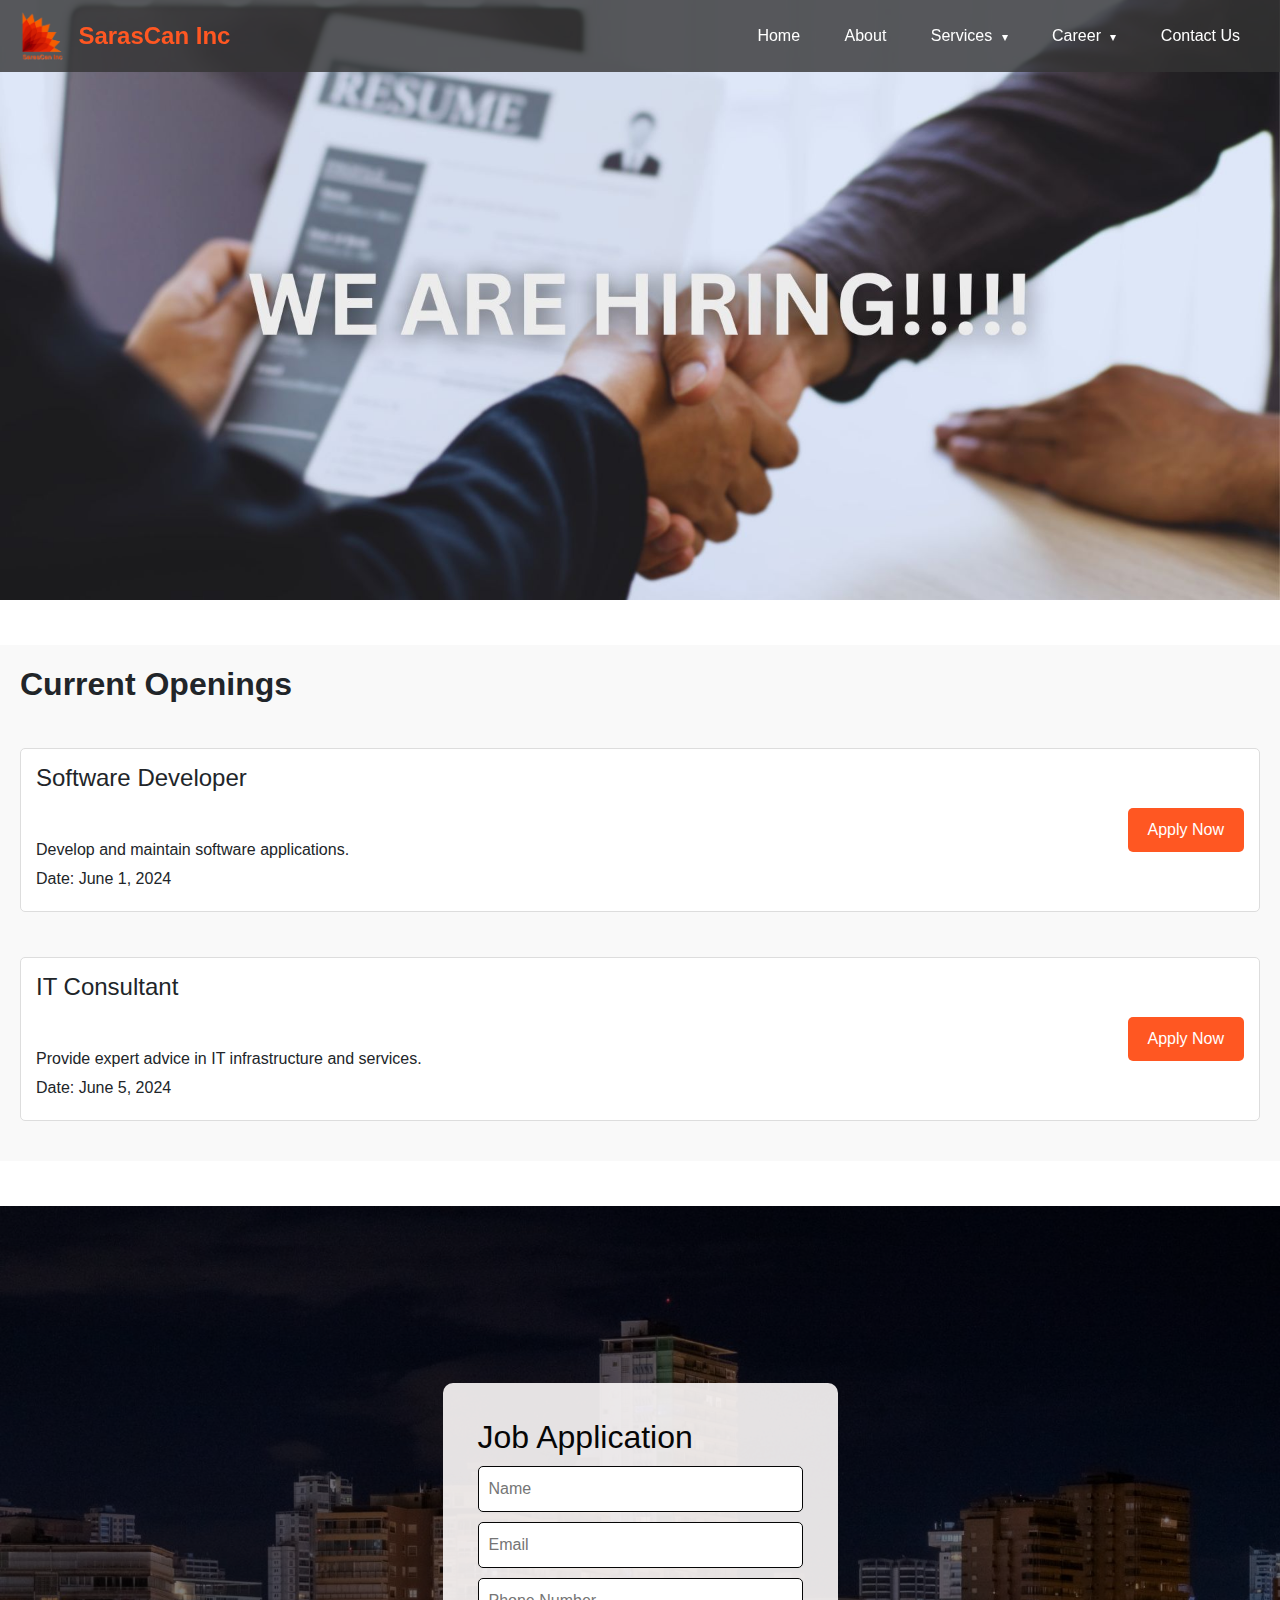
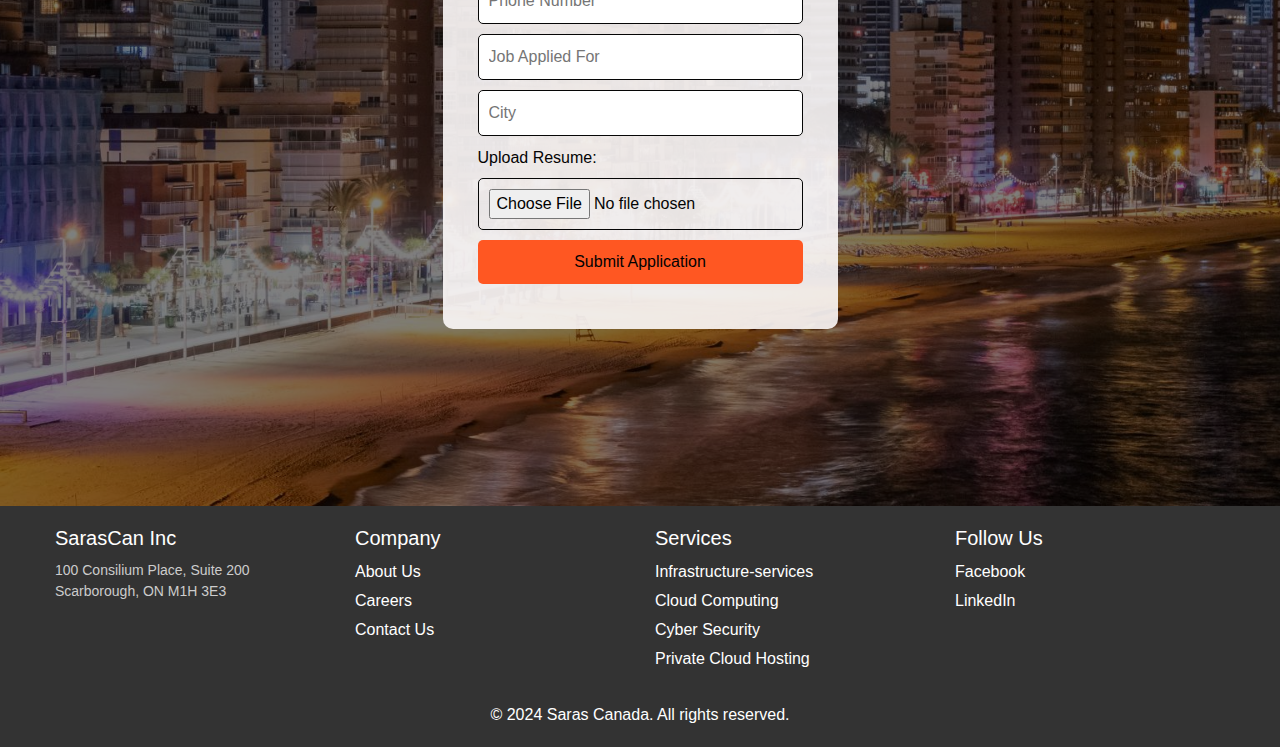
<file: Career_2.html>
<!DOCTYPE html>
<html lang="en">
<head>
    <meta charset="UTF-8">
    <meta name="viewport" content="width=device-width, initial-scale=1.0">
    <title>Saras Canada</title>
    <link href="https://maxcdn.bootstrapcdn.com/bootstrap/4.5.2/css/bootstrap.min.css" rel="stylesheet">
    <style>
            body {
            font-family: Arial, sans-serif;
            margin: 0;
            padding: 0;
            overflow-x: hidden; /* Ensure horizontal overflow is hidden for the entire body */
        }

        .navbar {
            display: flex;
            justify-content: space-between;
            align-items: center;
            background-color: rgba(51, 51, 51, 0.8); /* Semi-transparent background */
            padding: 10px 20px;
            position: fixed;
            width: 100%;
            top: 0;
            z-index: 2;
        }

        .navbar img {
            height: 50px;
        }

        .navbar a {
            color: white;
            padding: 14px 20px;
            text-decoration: none;
            text-align: center;
        }

        .navbar a:hover,
        .dropdown:hover .dropbtn {
            background-color: #575757;
        }
        .navbar .brand {
            display: flex;
            align-items: center;
        }

        .navbar .brand span {
            font-weight: bold;
            color: #ff5722; /* Deep Orange */
            margin-left: 10px;
            font-size: 24px;
        }

        .dropdown {
            position: relative;
            display: inline-block;
        }

        .dropdown .dropbtn {
            cursor: pointer;
            font-size: 16px;
            border: none;
            outline: none;
            color: white;
            padding: 14px 20px;
            background-color: inherit;
            font-family: inherit;
            margin: 0;
        }

        .dropdown .dropbtn .caret {
            margin-left: 5px;
            font-size: 12px;
        }

        .dropdown-content {
            display: none;
            position: absolute;
            background-color: #f9f9f9;
            min-width: 200px;
            box-shadow: 0px 8px 16px 0px rgba(0, 0, 0, 0.2);
            z-index: 1;
        }

        .dropdown-content a {
            float: none;
            color: black;
            padding: 12px 16px;
            text-decoration: none;
            display: block;
            text-align: left;
        }

        .dropdown-content a:hover {
            background-color: #ddd;
        }

        .dropdown:hover .dropdown-content {
            display: block;
        }

        /* Image that blends with the navigation bar */
        .blending-image {
            position: relative;
            top: 0;
            left: 0;
            width: 100%;
            height: 600px; /* Adjust the height as needed */
            object-fit: cover;
            opacity: 1; /* Adjust opacity for blending effect */
            z-index: 1;
        }

        /* Current Openings Section */
        .current-openings {
            padding: 20px;
            background-color: #f9f9f9;
            text-align: left;
            margin-top: 5vh;
            margin-bottom: 5vh;
        }

        .job-opening {
            display: flex;
            justify-content: space-between;
            align-items: center;
            border: 1px solid #ddd;
            padding: 15px;
            margin-bottom: 20px;
            border-radius: 5px;
            background-color: white;
            margin-top: 5vh;
        }

        .job-opening h2 {
            font-size: 1.5rem;
            margin: 0;
            margin-bottom: 5vh;
        }

        .job-opening p {
            margin: 5px 0;
        }

        .job-opening .apply-btn {
            background-color: #ff5722;
            border: none;
            color: white;
            padding: 10px 20px;
            text-align: center;
            text-decoration: none;
            font-size: 16px;
            cursor: pointer;
            border-radius: 5px;
            transition: background-color 0.3s ease;
        }

        .job-opening .apply-btn:hover {
            background-color: #e64a19;
        }

        /* Job Application Section */
        .job-application {
            position: relative;
            color: rgb(4, 4, 4);
            text-align: left;
            padding: 20px;
            height: 100vh; /* Ensure it's full viewport height */
            display: flex;
            align-items: center;
            background: url('jobapplication_image.jpg') no-repeat center center; /* Background image */
            background-size: cover;
        }

        .job-application .overlay {
            position: absolute;
            top: 0;
            left: 0;
            right: 0;
            bottom: 0;
            background-color: rgba(0, 0, 0, 0.5); /* Semi-transparent overlay */
        }

        .job-application .form-container {
            position: relative;
            z-index: 1;
            background-color: rgba(253, 250, 250, 0.9); /* Semi-transparent form background */
            padding: 35px;
            border-radius: 10px;
            max-width: 500px;
            margin: auto;
        }

        .job-application .form-container h2 {
            font-size: 2rem;
            color: #060606;
            margin-bottom: 10px;
        }

        .job-application .form-container form {
            display: flex;
            flex-direction: column;
        }

        .job-application .form-container form input,
        .job-application .form-container form select,
        .job-application .form-container form button {
            margin-bottom: 10px;
            padding: 10px;
            font-size: 1rem;
            border: 1px solid #060606;
            border-radius: 5px;
        }

        .job-application .form-container form button {
            background-color: #ff5722;
            color: rgb(2, 2, 2);
            border: none;
            cursor: pointer;
            transition: background-color 0.3s ease;
        }

        .job-application .form-container form button:hover {
            background-color: #e64a19;
        }
/*footer section*/
.footer {
    background-color: #333;
    color: #fff;
    padding: 20px 0;
}

.footer .container {
    max-width: 1200px;
    margin: 0 auto;
}

.footer h5 {
    margin-bottom: 10px;
}

.footer-address {
    color: #ccc;
    font-size: 14px;
    margin-top: 10px;
}

.footer ul {
    padding: 0;
    list-style: none;
}

.footer ul li {
    margin-bottom: 5px;
}

.footer ul li a {
    color: #fff;
    text-decoration: none;
}

.footer ul li a:hover {
    text-decoration: underline;
}

.text-center p {
    margin: 0;
}

.mt-3 {
    margin-top: 1rem;
}

@media (max-width: 768px) {
    .footer .row {
        flex-direction: column;
        text-align: center;
    }

    .footer .col-md-3 {
        margin-bottom: 20px;
    }
}


    </style>
</head>
<body>
<!-- Blending Image -->
<img src="WE ARE HIRING!!!!!.jpg" alt="Blending Image" class="blending-image">

<!-- Navigation Bar -->
    <div class="navbar">
        <div class="brand">
        <img src="logo.png" alt="Saras Canada Logo">
        <span>SarasCan Inc</span>
        </div>
        <div>
            <a href="index.html">Home</a>
            <a href="About_Us.html">About</a>
            <div class="dropdown">
                <button class="dropbtn">Services 
                    <span class="caret">&#9662;</span>
                </button>
                <div class="dropdown-content">
                    <a href="infrastructure.html">Infrastructure as  Service </a>
                    <a href="cloud.html">Cloud Computing</a>
                    <a href="cyber.html">Cyber Security</a>
                    <a href="Private_hosting.html">Private Cloud Hosting Services</a>
                    
                </div>
            </div> 
            <div class="dropdown">
                <button class="dropbtn">Career 
                    <span class="caret">&#9662;</span>
                </button>
                <div class="dropdown-content">
                    <a href="#ceipal">Ceipal</a>
                    <a href="Career_2.html">Career</a>
                    <a href="#full-time-positions">Full Time Positions</a>
                    <a href="#referral-program">Referral Program</a>
                </div>
            </div> 
            <a href="Contact_Us.html">Contact Us</a>
        </div>
    </div>

<!-- Current Openings Section -->
<div class="current-openings">
    <h2><b>Current Openings</b></h2>
    <div class="job-opening">
        <div>
            <h2>Software Developer</h2>
            <p>Develop and maintain software applications.</p>
            <p>Date: June 1, 2024</p>
        </div>
        <button class="apply-btn">Apply Now</button>
    </div>
    <div class="job-opening">
        <div>
            <h2>IT Consultant</h2>
            <p>Provide expert advice in IT infrastructure and services.</p>
            <p>Date: June 5, 2024</p>
        </div>
        <button class="apply-btn">Apply Now</button>
    </div>
</div>

<!-- Job Application Section -->
<div class="job-application">
    <div class="overlay"></div>
    <div class="form-container">
        <h2>Job Application</h2>
        <form action="#" method="post">
            <input type="text" name="name" placeholder="Name" required>
            <input type="email" name="email" placeholder="Email" required>
            <input type="tel" name="phone" placeholder="Phone Number" required>
            <input type="text" name="job" placeholder="Job Applied For" required>
            <input type="text" name="city" placeholder="City" required>
            <label for="resume">Upload Resume:</label>
            <input type="file" id="resume" name="resume" required>
            <button type="submit">Submit Application</button>
        </form>
    </div>
</div>

<!-- Footer -->
<footer class="footer">
    <div class="container">
        <div class="row">
            <!-- Company Name and Address -->
            <div class="col-md-3">
                <h5>SarasCan Inc</h5>
                <p class="footer-address">100 Consilium Place, Suite 200
                    Scarborough, ON  M1H 3E3</p>
            </div>
            <!-- Company Links -->
            <div class="col-md-3">
                <h5>Company</h5>
                <ul class="list-unstyled">
                    <li><a href="About_Us.html">About Us</a></li>
                    <li><a href="Career_2.html">Careers</a></li>
                    <li><a href="Contact_Us.html">Contact Us</a></li>
                </ul>
            </div>
            <!-- Services Links -->
            <div class="col-md-3">
                <h5>Services</h5>
                <ul class="list-unstyled">
                    <li><a href="infrastructure.html">Infrastructure-services</a></li>
                    <li><a href="cloud.html">Cloud Computing</a></li>
                    <li><a href="cyber.html">Cyber Security</a></li>
                    <li><a href="Private_hosting.html">Private Cloud Hosting</a></li>
                    
                </ul>
            </div>
            <!-- Follow Us Links -->
            <div class="col-md-3">
                <h5>Follow Us</h5>
                <ul class="list-unstyled">
                    <li><a href="#">Facebook</a></li>
                    <li><a href="#">LinkedIn</a></li>
                </ul>
            </div>
        </div>
        <div class="row mt-3">
            <div class="col text-center">
                <p>&copy; 2024 Saras Canada. All rights reserved.</p>
            </div>
        </div>
    </div>
</footer>

<script src="https://maxcdn.bootstrapcdn.com/bootstrap/4.5.2/js/bootstrap.min.js"></script>
</body>
</html>
</file>
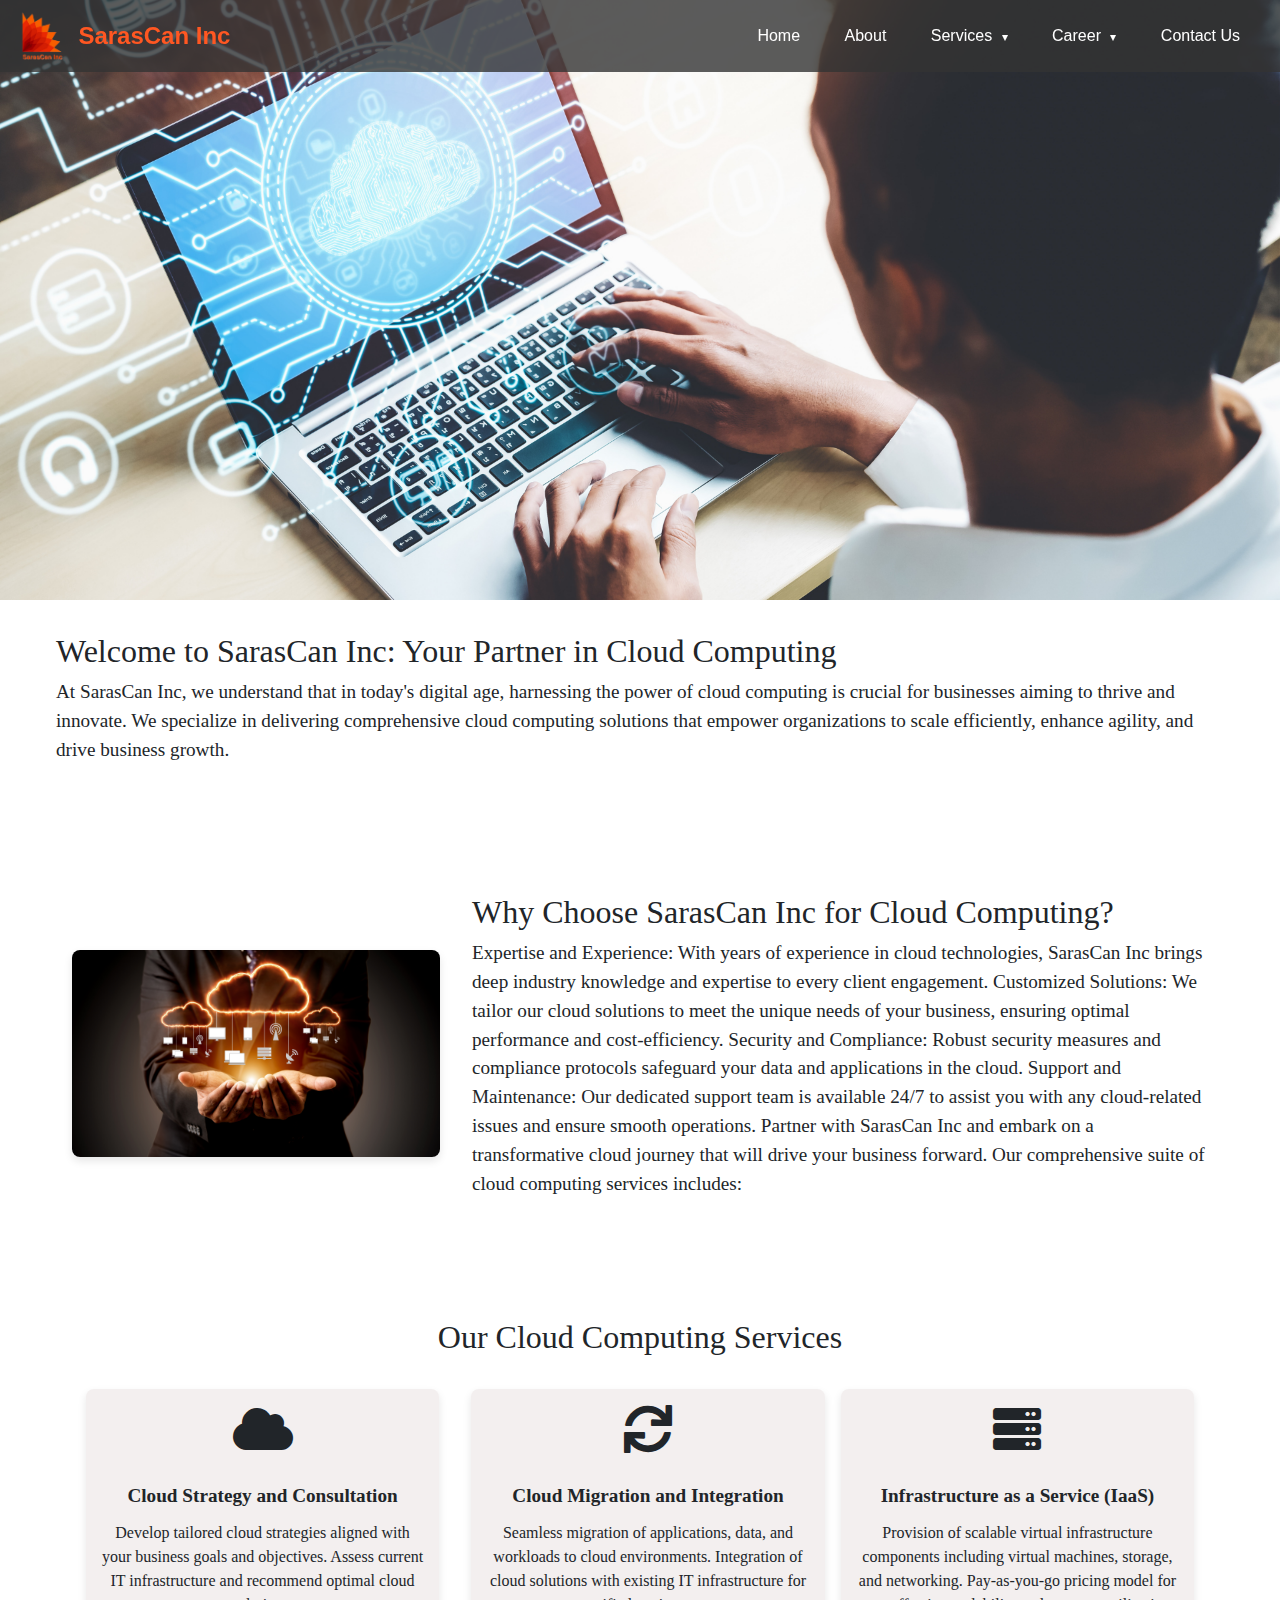
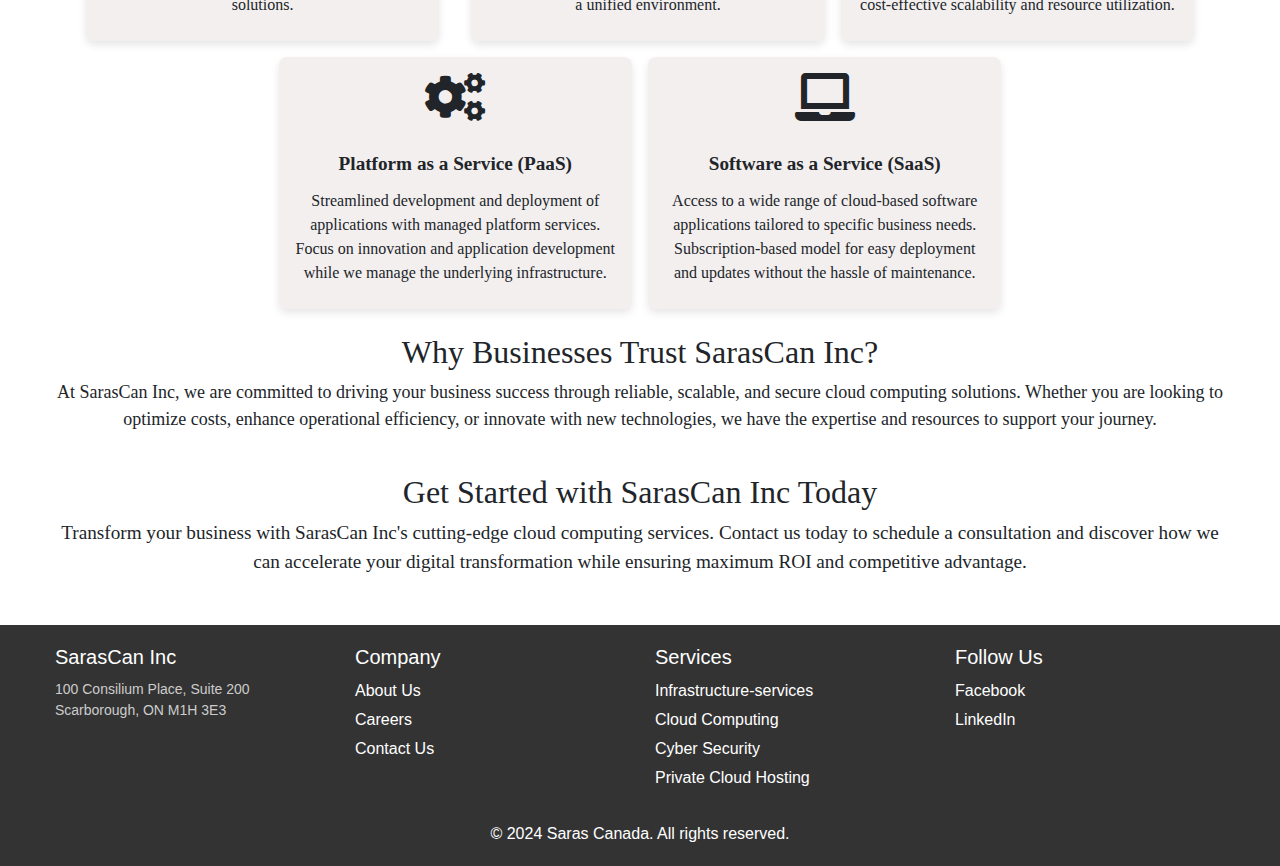
<file: cloud.html>
<!DOCTYPE html>
<html lang="en">
<head>
    <meta charset="UTF-8">
    <meta name="viewport" content="width=device-width, initial-scale=1.0">
    <title>Saras Canada</title>
    <link href="https://maxcdn.bootstrapcdn.com/bootstrap/4.5.2/css/bootstrap.min.css" rel="stylesheet">
    <link rel="stylesheet" href="https://cdnjs.cloudflare.com/ajax/libs/font-awesome/5.15.3/css/all.min.css">
    <style>
        body {
            font-family: Arial, sans-serif;
            margin: 0;
            padding: 0;
            overflow-x: hidden; /* Ensure horizontal overflow is hidden for the entire body */
        }

        .navbar {
            display: flex;
            justify-content: space-between;
            align-items: center;
            background-color: rgba(51, 51, 51, 0.8); /* Semi-transparent background */
            padding: 10px 20px;
            position: fixed;
            width: 100%;
            top: 0;
            z-index: 2;
        }

        .navbar img {
            height: 50px;
        }

        .navbar a {
            color: white;
            padding: 14px 20px;
            text-decoration: none;
            text-align: center;
        }

        .navbar a:hover,
        .dropdown:hover .dropbtn {
            background-color: #575757;
        }
        .navbar .brand {
            display: flex;
            align-items: center;
        }

        .navbar .brand span {
            font-weight: bold;
            color: #ff5722; /* Deep Orange */
            margin-left: 10px;
            font-size: 24px;
        }

        .dropdown {
            position: relative;
            display: inline-block;
        }

        .dropdown .dropbtn {
            cursor: pointer;
            font-size: 16px;
            border: none;
            outline: none;
            color: white;
            padding: 14px 20px;
            background-color: inherit;
            font-family: inherit;
            margin: 0;
        }

        .dropdown .dropbtn .caret {
            margin-left: 5px;
            font-size: 12px;
        }

        .dropdown-content {
            display: none;
            position: absolute;
            background-color: #f9f9f9;
            min-width: 200px;
            box-shadow: 0px 8px 16px 0px rgba(0, 0, 0, 0.2);
            z-index: 1;
        }

        .dropdown-content a {
            float: none;
            color: black;
            padding: 12px 16px;
            text-decoration: none;
            display: block;
            text-align: left;
        }

        .dropdown-content a:hover {
            background-color: #ddd;
        }

        .dropdown:hover .dropdown-content {
            display: block;
        }

        /* Image that blends with the navigation bar */
        .blending-image {
            position: relative;
            top: 0;
            left: 0;
            width: 100%;
            height: 600px; /* Adjust the height as needed */
            object-fit: cover;
            opacity: 1; /* Adjust opacity for blending effect */
            z-index: 1;
        }

        section {
            padding: 2em 1em;
            max-width: 1200px;
            margin: 0 auto;
        }

        .photo-info-section {
            display: flex;
            align-items: center;
            margin-top: 2em;
        }

        .photo-info-section .photo {
            flex: 1;
            padding: 1em;
        }

        .photo-info-section .info {
            flex: 2;
            padding: 1em;
            font-family: 'Times New Roman', Times, serif;
        }

        .photo-info-section img {
            max-width: 100%;
            border-radius: 8px;
            box-shadow: 0 4px 8px rgba(0, 0, 0, 0.1);
        }

        .container-section {
            text-align: center;
            font-family: 'Times New Roman', Times, serif;
        }

        .container-container {
            display: flex;
            flex-wrap: wrap;
            gap: 1em;
            justify-content: center;
        }

        .container-item {
            display: flex;
            flex-direction: column; /* Ensure items are stacked vertically */
            align-items: center;
            padding: 1em;
            background: #f3efef;
            border-radius: 8px;
            box-shadow: 0 4px 8px rgba(0, 0, 0, 0.1);
            transition: transform 0.3s;
            flex-basis: calc(33% - 2em); /* Adjust width for 3 items per row */
            max-width: calc(33% - 2em);
            text-align: center; /* Center align text */
        }

        .container-item:hover {
            transform: translateY(-10px);
        }

        .container-item i {
            font-size: 3em;
            margin-bottom: 20px; /* Space between icon and text */
        }

        .container-item p {
            margin: 0.5em 0;
        }

        .container-item p.bold {
            font-weight: bold;
            font-size: 1.2em;
            font-family: 'Times New Roman', Times, serif;
        }
        footer {
    background-color: #333;
    color: #fff;
    padding: 20px 0;
}

.footer .container {
    max-width: 1200px;
    margin: 0 auto;
}

.footer h5 {
    margin-bottom: 10px;
}

.footer-address {
    color: #ccc;
    font-size: 14px;
    margin-top: 10px;
}

.footer ul {
    padding: 0;
    list-style: none;
}

.footer ul li {
    margin-bottom: 5px;
}

.footer ul li a {
    color: #fff;
    text-decoration: none;
}

.footer ul li a:hover {
    text-decoration: underline;
}

.text-center p {
    margin: 0;
}

.mt-3 {
    margin-top: 1rem;
}

@media (max-width: 768px) {
    .footer .row {
        flex-direction: column;
        text-align: center;
    }

    .footer .col-md-3 {
        margin-bottom: 20px;
    }
}


    </style>
</head>
<body>
<!-- Blending Image -->
<img src="cloudbg.png" alt="Blending Image" class="blending-image">

<!-- Navigation Bar -->
<div class="navbar">
    <div class="brand">
        <img src="logo.png" alt="Saras Canada Logo">
        <span>SarasCan Inc</span>
    </div>
    <div>
        <a href="index.html">Home</a>
        <a href="About_us.html">About</a>
        <div class="dropdown">
            <button class="dropbtn">Services 
                <span class="caret">&#9662;</span>
            </button>
            <div class="dropdown-content">
                <a href="infrastructure.html">Infrastructure as Service</a>
                <a href="cloud.html">Cloud Computing</a>
                <a href="cyber.html">Cyber Security</a>
                <a href="Private_hosting.html">Private Cloud Hosting Services</a>
        
            </div>
        </div> 
        <div class="dropdown">
            <button class="dropbtn">Career 
                <span class="caret">&#9662;</span>
            </button>
            <div class="dropdown-content">
                <a href="#ceipal">Ceipal</a>
                <a href="Career_2.html">Career</a>
                <a href="#full-time-positions">Full Time Positions</a>
                <a href="#referral-program">Referral Program</a>
            </div>
        </div> 
        <a href="Contact_Us.html">Contact Us</a>
    </div>
</div>

<main>
    <section class="hero">
        <h2 style="font-size: xx-large;font-family: 'Times New Roman', Times, serif;">Welcome to SarasCan Inc: Your Partner in Cloud Computing</h2>
        <p style="font-size: larger;font-family: 'Times New Roman', Times, serif;">
            At SarasCan Inc, we understand that in today's digital age, harnessing the power of cloud computing is crucial for businesses aiming to thrive and innovate. We specialize in delivering comprehensive cloud computing solutions that empower organizations to scale efficiently, enhance agility, and drive business growth.
        </p>
    </section>

    <section class="photo-info-section">
        <div class="photo">
            <img src="cloud.png" alt="Descriptive Alt Text">
        </div>
        <div class="info">
            <h3 style="font-size: xx-large;">Why Choose SarasCan Inc for Cloud Computing?</h3>
            <p style="font-size: larger;font-family: 'Times New Roman', Times, serif;">
                Expertise and Experience: With years of experience in cloud technologies, SarasCan Inc brings deep industry knowledge and expertise to every client engagement.
Customized Solutions: We tailor our cloud solutions to meet the unique needs of your business, ensuring optimal performance and cost-efficiency.
Security and Compliance: Robust security measures and compliance protocols safeguard your data and applications in the cloud.
Support and Maintenance: Our dedicated support team is available 24/7 to assist you with any cloud-related issues and ensure smooth operations.
                Partner with SarasCan Inc and embark on a transformative cloud journey that will drive your business forward. Our comprehensive suite of cloud computing services includes:
            </p>
        </div>
    </section>
<br>
    <section class="container-section">
        <h2 style="font-size: xx-large;font-family: 'Times New Roman', Times, serif;">Our Cloud Computing Services</h2>
       <br>
        <div class="container-container">
            
            <div class="container-item">
                <i class="fas fa-cloud"></i>
                <div>
                    <p class="bold">Cloud Strategy and Consultation</p>
                    <p>Develop tailored cloud strategies aligned with your business goals and objectives. Assess current IT infrastructure and recommend optimal cloud solutions.</p>
                </div>
            </div>
            <br>
            <div class="container-item">
                <i class="fas fa-sync"></i>
                <div>
                    <p class="bold">Cloud Migration and Integration</p>
                    <p>Seamless migration of applications, data, and workloads to cloud environments. Integration of cloud solutions with existing IT infrastructure for a unified environment.</p>
                </div>
            </div>
            <div class="container-item">
                <i class="fas fa-server"></i>
                <div>
                    <p class="bold">Infrastructure as a Service (IaaS)</p>
                    <p>Provision of scalable virtual infrastructure components including virtual machines, storage, and networking. Pay-as-you-go pricing model for cost-effective scalability and resource utilization.</p>
                </div>
            </div>
            <div class="container-item">
                <i class="fas fa-cogs"></i>
                <div>
                    <p class="bold">Platform as a Service (PaaS)</p>
                    <p>Streamlined development and deployment of applications with managed platform services. Focus on innovation and application development while we manage the underlying infrastructure.</p>
                </div>
            </div>
            <div class="container-item">
                <i class="fas fa-laptop"></i>
                <div>
                    <p class="bold">Software as a Service (SaaS)</p>
                    <p>Access to a wide range of cloud-based software applications tailored to specific business needs. Subscription-based model for easy deployment and updates without the hassle of maintenance.</p>
                </div>
            </div>
        </div>
        <br>
        <div class="hero">
            <h2 style="font-size: xx-large;font-family: 'Times New Roman', Times, serif;">Why Businesses Trust SarasCan Inc?</h2>
            <p style="font-size: large;font-family: 'Times New Roman', Times, serif;">At SarasCan Inc, we are committed to driving your business success through reliable, scalable, and secure cloud computing solutions. Whether you are looking to optimize costs, enhance operational efficiency, or innovate with new technologies, we have the expertise and resources to support your journey.
            </p>
        </div>
        <br>
        <div class="hero">
            <h2 style="font-size: xx-large;font-family: 'Times New Roman', Times, serif;">Get Started with SarasCan Inc Today</h2>
            <p style="font-size:larger ;font-family: 'Times New Roman', Times, serif;">Transform your business with SarasCan Inc's cutting-edge cloud computing services. Contact us today to schedule a consultation and discover how we can accelerate your digital transformation while ensuring maximum ROI and competitive advantage.</p>
        </div>
        
    </section>
</main>

<!-- Footer -->
<footer class="footer">
    <div class="container">
        <div class="row">
            <!-- Company Name and Address -->
            <div class="col-md-3">
                <h5>SarasCan Inc</h5>
                <p class="footer-address">100 Consilium Place, Suite 200
                    Scarborough, ON  M1H 3E3</p>
            </div>
            <!-- Company Links -->
            <div class="col-md-3">
                <h5>Company</h5>
                <ul class="list-unstyled">
                    <li><a href="About_Us.html">About Us</a></li>
                    <li><a href="Career_2.html">Careers</a></li>
                    <li><a href="Contact_Us.html">Contact Us</a></li>
                </ul>
            </div>
            <!-- Services Links -->
            <div class="col-md-3">
                <h5>Services</h5>
                <ul class="list-unstyled">
                    <li><a href="infrastructure.html">Infrastructure-services</a></li>
                    <li><a href="cloud.html">Cloud Computing</a></li>
                    <li><a href="cyber.html">Cyber Security</a></li>
                    <li><a href="Private_hosting.html">Private Cloud Hosting</a></li>
                    
                </ul>
            </div>
            <!-- Follow Us Links -->
            <div class="col-md-3">
                <h5>Follow Us</h5>
                <ul class="list-unstyled">
                    <li><a href="#">Facebook</a></li>
                    <li><a href="#">LinkedIn</a></li>
                </ul>
            </div>
        </div>
        <div class="row mt-3">
            <div class="col text-center">
                <p>&copy; 2024 Saras Canada. All rights reserved.</p>
            </div>
        </div>
    </div>
</footer>

<script src="https://maxcdn.bootstrapcdn.com/bootstrap/4.5.2/js/bootstrap.min.js"></script>
</body>
</html>
</file>
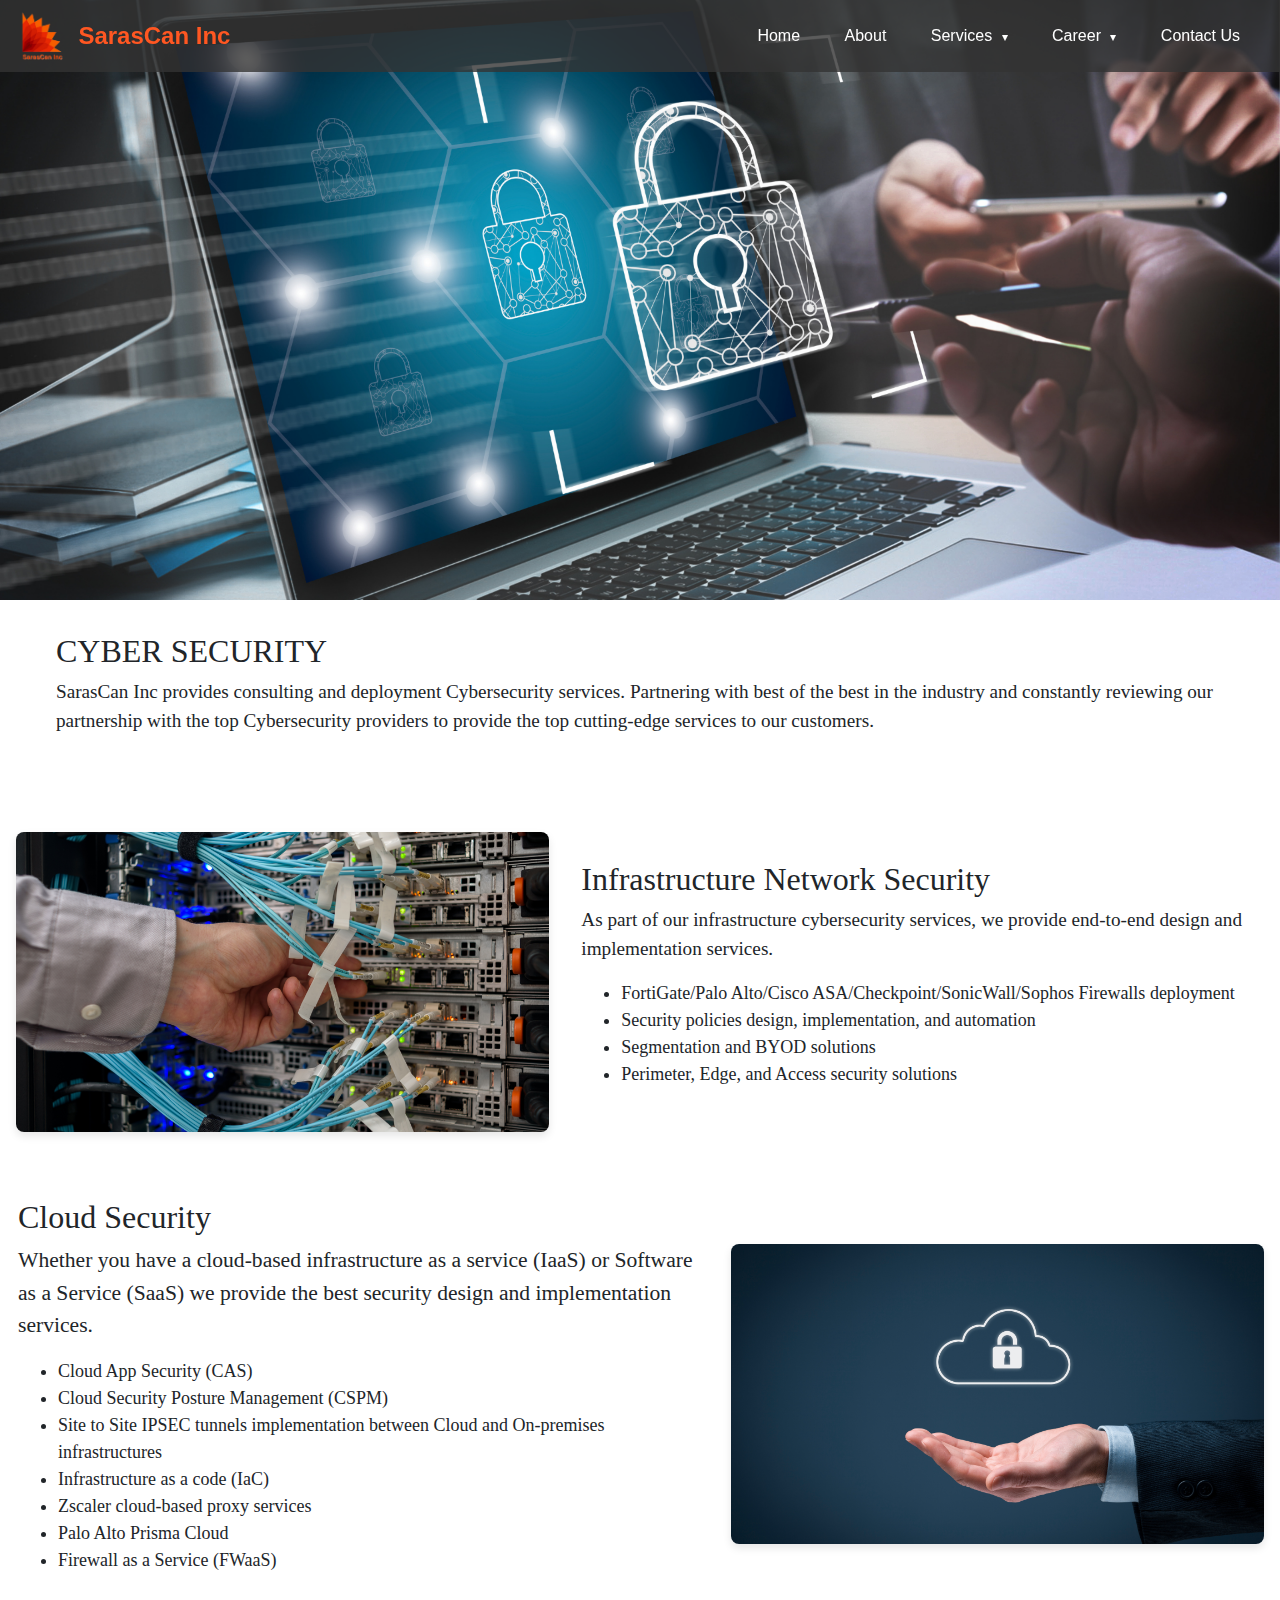
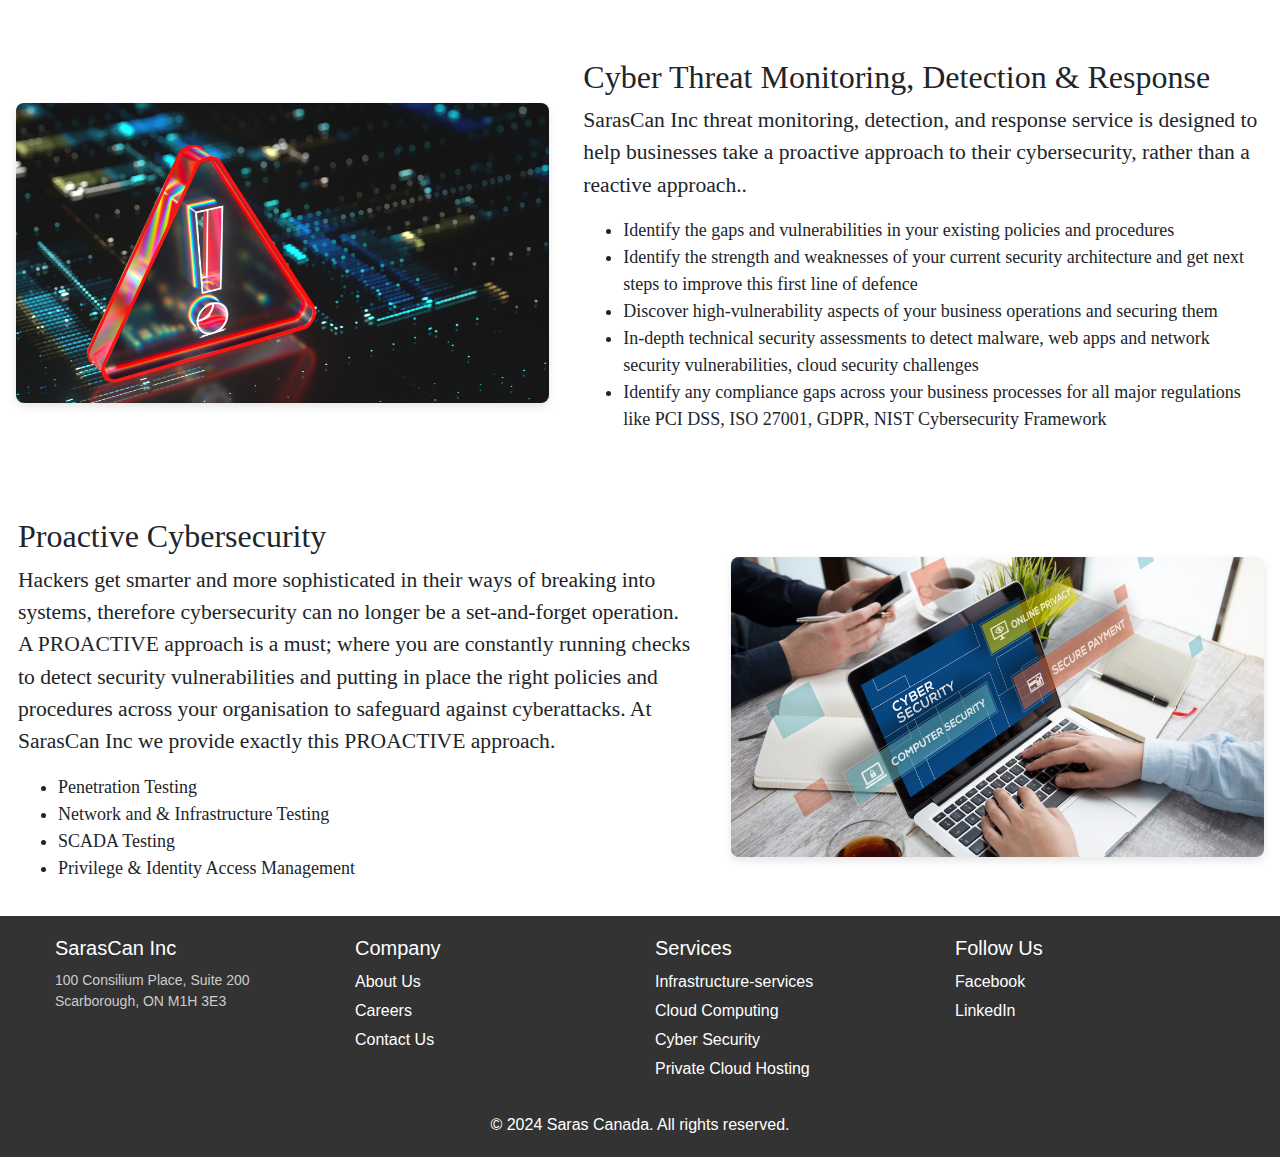
<file: cyber.html>
<!DOCTYPE html>
<html lang="en">
<head>
    <meta charset="UTF-8">
    <meta name="viewport" content="width=device-width, initial-scale=1.0">
    <title>Saras Canada</title>
    <link href="https://maxcdn.bootstrapcdn.com/bootstrap/4.5.2/css/bootstrap.min.css" rel="stylesheet">
    <style>
        body {
            font-family: Arial, sans-serif;
            margin: 0;
            padding: 0;
            overflow-x: hidden; /* Ensure horizontal overflow is hidden for the entire body */
        }

        .navbar {
            display: flex;
            justify-content: space-between;
            align-items: center;
            background-color: rgba(51, 51, 51, 0.8); /* Semi-transparent background */
            padding: 10px 20px;
            position: fixed;
            width: 100%;
            top: 0;
            z-index: 2;
        }

        .navbar img {
            height: 50px;
        }

        .navbar a {
            color: white;
            padding: 14px 20px;
            text-decoration: none;
            text-align: center;
        }

        .navbar a:hover,
        .dropdown:hover .dropbtn {
            background-color: #575757;
        }
        .navbar .brand {
            display: flex;
            align-items: center;
        }

        .navbar .brand span {
            font-weight: bold;
            color: #ff5722; /* Deep Orange */
            margin-left: 10px;
            font-size: 24px;
        }

        .dropdown {
            position: relative;
            display: inline-block;
        }

        .dropdown .dropbtn {
            cursor: pointer;
            font-size: 16px;
            border: none;
            outline: none;
            color: white;
            padding: 14px 20px;
            background-color: inherit;
            font-family: inherit;
            margin: 0;
        }

        .dropdown .dropbtn .caret {
            margin-left: 5px;
            font-size: 12px;
        }

        .dropdown-content {
            display: none;
            position: absolute;
            background-color: #f9f9f9;
            min-width: 200px;
            box-shadow: 0px 8px 16px 0px rgba(0, 0, 0, 0.2);
            z-index: 1;
        }

        .dropdown-content a {
            float: none;
            color: black;
            padding: 12px 16px;
            text-decoration: none;
            display: block;
            text-align: left;
        }

        .dropdown-content a:hover {
            background-color: #ddd;
        }

        .dropdown:hover .dropdown-content {
            display: block;
        }

        /* Image that blends with the navigation bar */
        .blending-image {
            position: relative;
            top: 0;
            left: 0;
            width: 100%;
            height: 600px; /* Adjust the height as needed */
            object-fit: cover;
            opacity: 1; /* Adjust opacity for blending effect */
            z-index: 1;
        }

        section {
            padding: 2em 1em;
            max-width: 1200px;
            margin: 0 auto;
        }

        .photo-info-section {
            display: flex;
            align-items: center;
            margin-top: 2em;
        }

        .photo-info-section.left {
            flex-direction: row;
        }

        .photo-info-section.right {
            flex-direction: row-reverse;
        }

        .photo-info-section .img {
            flex: 1;
            padding: 1em;
            text-align: center; /* Center align the images */
        }

        .photo-info-section .info {
            flex: 2;
            padding: 1em;
            font-family: 'Times New Roman', Times, serif;
        }

        .photo-info-section img {
            width: 350pxx; /* Set fixed width */
            height: 300px; /* Maintain aspect ratio */
            border-radius: 8px;
            box-shadow: 0 4px 8px rgba(0, 0, 0, 0.1);
        }

        .container-section {
            text-align: center;
            font-family: 'Times New Roman', Times, serif;
        }

        .container-container {
            display: flex;
            flex-direction: column;
            gap: 1em;
        }

        .container-item {
            display: flex;
            align-items: center;
            padding: 1em;
            background: #f3efef;
            border-radius: 8px;
            box-shadow: 0 4px 8px rgba(0, 0, 0, 0.1);
            transition: transform 0.3s;
        }

        .container-item:hover {
            transform: translateY(-10px);
        }

        .container-item img {
            height: 50px;
            margin-right: 20px;
        }

        .container-item p {
            margin: 0.5em 0;
        }

        .container-item p.bold {
            font-weight: bold;
            font-size: 1.2em;
            font-family: 'Times New Roman', Times, serif;
        }
        
        footer {
    background-color: #333;
    color: #fff;
    padding: 20px 0;
}

.footer .container {
    max-width: 1200px;
    margin: 0 auto;
}

.footer h5 {
    margin-bottom: 10px;
}

.footer-address {
    color: #ccc;
    font-size: 14px;
    margin-top: 10px;
}

.footer ul {
    padding: 0;
    list-style: none;
}

.footer ul li {
    margin-bottom: 5px;
}

.footer ul li a {
    color: #fff;
    text-decoration: none;
}

.footer ul li a:hover {
    text-decoration: underline;
}

.text-center p {
    margin: 0;
}

.mt-3 {
    margin-top: 1rem;
}

@media (max-width: 768px) {
    .footer .row {
        flex-direction: column;
        text-align: center;
    }

    .footer .col-md-3 {
        margin-bottom: 20px;
    }
}


    </style>
</head>
<body>
<!-- Blending Image -->
<img src="cybersecurity_bk.png" alt="Blending Image" class="blending-image">

<!-- Navigation Bar -->
<div class="navbar">
    <div class="brand">
        <img src="logo.png" alt="Saras Canada Logo">
        <span>SarasCan Inc</span>
    </div>
    <div>
        <a href="index.html">Home</a>
        <a href="About_us.html">About</a>
        <div class="dropdown">
            <button class="dropbtn">Services 
                <span class="caret">&#9662;</span>
            </button>
            <div class="dropdown-content">
                <a href="infrastructure.html">Infrastructure as Service</a>
                <a href="cloud.html">Cloud Computing</a>
                <a href="cyber.html">Cyber Security</a>
                <a href="Private_hosting.html">Private Cloud Hosting Services</a>
               
            </div>
        </div> 
        <div class="dropdown">
            <button class="dropbtn">Career 
                <span class="caret">&#9662;</span>
            </button>
            <div class="dropdown-content">
                <a href="#ceipal">Ceipal</a>
                <a href="Career_2.html">Career</a>
                <a href="#full-time-positions">Full Time Positions</a>
                <a href="#referral-program">Referral Program</a>
            </div>
        </div> 
        <a href="Contact_Us.html">Contact Us</a>
    </div>
</div>

<main>
    <section class="hero">
        <h2 style="font-size: xx-large;font-family: 'Times New Roman', Times, serif;">CYBER SECURITY</h2>
        <p style="font-size: larger;font-family: 'Times New Roman', Times, serif;">
            SarasCan Inc provides consulting and deployment Cybersecurity services. Partnering with best of the best in the industry and constantly reviewing our partnership with the top Cybersecurity providers to provide the top cutting-edge services to our customers.</p>
    </section>

    <!-- Photo and Info Sections -->
    <div class="photo-info-section left">
        <div class="img">
            <img src="network.png" alt="Infrastructure Network Security">
        </div>
        <div class="info">
            <h3 style="font-size: xx-large;font-family: 'Times New Roman', Times, serif;">Infrastructure Network Security</h3>
            <p style="font-size: larger;font-family: 'Times New Roman', Times, serif;">As part of our infrastructure cybersecurity services, we provide end-to-end design and implementation services.</p>
            <ul>
                <li style="font-size: large;font-family: 'Times New Roman', Times, serif;">FortiGate/Palo Alto/Cisco ASA/Checkpoint/SonicWall/Sophos Firewalls deployment</li>
                <li style="font-size: large;font-family: 'Times New Roman', Times, serif;">Security policies design, implementation, and automation</li>
                <li style="font-size: large;font-family: 'Times New Roman', Times, serif;">Segmentation and BYOD solutions</li>
                <li style="font-size: large;font-family: 'Times New Roman', Times, serif;">Perimeter, Edge, and Access security solutions</li>
            </ul>
        </div>
    </div>

    <div class="photo-info-section right">
        <div class="img">
            <img src="cyber.png" alt="Cloud Security">
        </div>
        <div class="info" style="font-size: large;font-family: 'Times New Roman', Times, serif;">
            <h3 style="font-size: xx-large;font-family: 'Times New Roman', Times, serif;">Cloud Security</h3>
            <p style="font-size: larger;font-family: 'Times New Roman', Times, serif;">Whether you have a cloud-based infrastructure as a service (IaaS) or Software as a Service (SaaS) we provide the best security design and implementation services.</p>
            <ul>
                <li >Cloud App Security (CAS)</li>
                <li>Cloud Security Posture Management (CSPM)</li>
                <li>Site to Site IPSEC tunnels implementation between Cloud and On-premises infrastructures</li>
                <li>Infrastructure as a code (IaC)</li>
                <li>Zscaler cloud-based proxy services</li>
                <li>Palo Alto Prisma Cloud</li>
                <li>Firewall as a Service (FWaaS)</li>
            </ul>
        </div>
    </div>

    <!-- Additional Grids -->
    <div class="photo-info-section left">
        <div class="img">
            <img src="threat.png" alt="Endpoint Security">
        </div>
        <div class="info" style="font-size: large;font-family: 'Times New Roman', Times, serif;">
            <h3 style="font-size: xx-large;font-family: 'Times New Roman', Times, serif;">Cyber Threat Monitoring, Detection & Response</h3>
            <p style="font-size: larger;font-family: 'Times New Roman', Times, serif;"> SarasCan Inc threat monitoring, detection, and response service is designed to help businesses take a proactive approach to their cybersecurity, rather than a reactive approach..</p>
            <ul>
                <li>	Identify the gaps and vulnerabilities in your existing policies and procedures</li>
                <li>Identify the strength and weaknesses of your current security architecture and get next steps to improve this first line of defence</li>
                 <li>   	Discover high-vulnerability aspects of your business operations and securing them</li>
                  <li>  	In-depth technical security assessments to detect malware, web apps and network security vulnerabilities, cloud security challenges</li>
                  <li>  	Identify any compliance gaps across your business processes for all major regulations like PCI DSS, ISO 27001, GDPR, NIST Cybersecurity Framework</li>
            </ul>
        </div>
    </div>

    <div class="photo-info-section right">
        <div class="img">
            <img src="proactive.png" alt="Identity Management">
        </div>
        <div class="info" style="font-size: large;font-family: 'Times New Roman', Times, serif;">
            <h3 style="font-size: xx-large;font-family: 'Times New Roman', Times, serif;">Proactive Cybersecurity</h3>
            <p style="font-size: larger;font-family: 'Times New Roman', Times, serif;">Hackers get smarter and more sophisticated in their ways of breaking into systems, therefore cybersecurity can no longer be a set-and-forget operation. A PROACTIVE approach is a must; where you are constantly running checks to detect security vulnerabilities and putting in place the right policies and procedures across your organisation to safeguard against cyberattacks. At SarasCan Inc we provide exactly this PROACTIVE approach.</p>
            <ul>
                <li>	Penetration Testing</li>
                <li>	Network and & Infrastructure Testing</li>
                 <li> 	SCADA Testing</li>
                  <li> 	Privilege & Identity Access Management</li>
            </ul>
        </div>
    </div>

    
<!-- Footer -->
<footer class="footer">
    <div class="container">
        <div class="row">
            <!-- Company Name and Address -->
            <div class="col-md-3">
                <h5>SarasCan Inc</h5>
                <p class="footer-address">100 Consilium Place, Suite 200
                    Scarborough, ON  M1H 3E3</p>
            </div>
            <!-- Company Links -->
            <div class="col-md-3">
                <h5>Company</h5>
                <ul class="list-unstyled">
                    <li><a href="About_Us.html">About Us</a></li>
                    <li><a href="Career_2.html">Careers</a></li>
                    <li><a href="Contact_Us.html">Contact Us</a></li>
                </ul>
            </div>
            <!-- Services Links -->
            <div class="col-md-3">
                <h5>Services</h5>
                <ul class="list-unstyled">
                    <li><a href="infrastructure.html">Infrastructure-services</a></li>
                    <li><a href="cloud.html">Cloud Computing</a></li>
                    <li><a href="cyber.html">Cyber Security</a></li>
                    <li><a href="Private_hosting.html">Private Cloud Hosting</a></li>
                    
                </ul>
            </div>
            <!-- Follow Us Links -->
            <div class="col-md-3">
                <h5>Follow Us</h5>
                <ul class="list-unstyled">
                    <li><a href="#">Facebook</a></li>
                    <li><a href="#">LinkedIn</a></li>
                </ul>
            </div>
        </div>
        <div class="row mt-3">
            <div class="col text-center">
                <p>&copy; 2024 Saras Canada. All rights reserved.</p>
            </div>
        </div>
    </div>
</footer>

<script src="https://maxcdn.bootstrapcdn.com/bootstrap/4.5.2/js/bootstrap.min.js"></script>
</body>
</html>
</file>
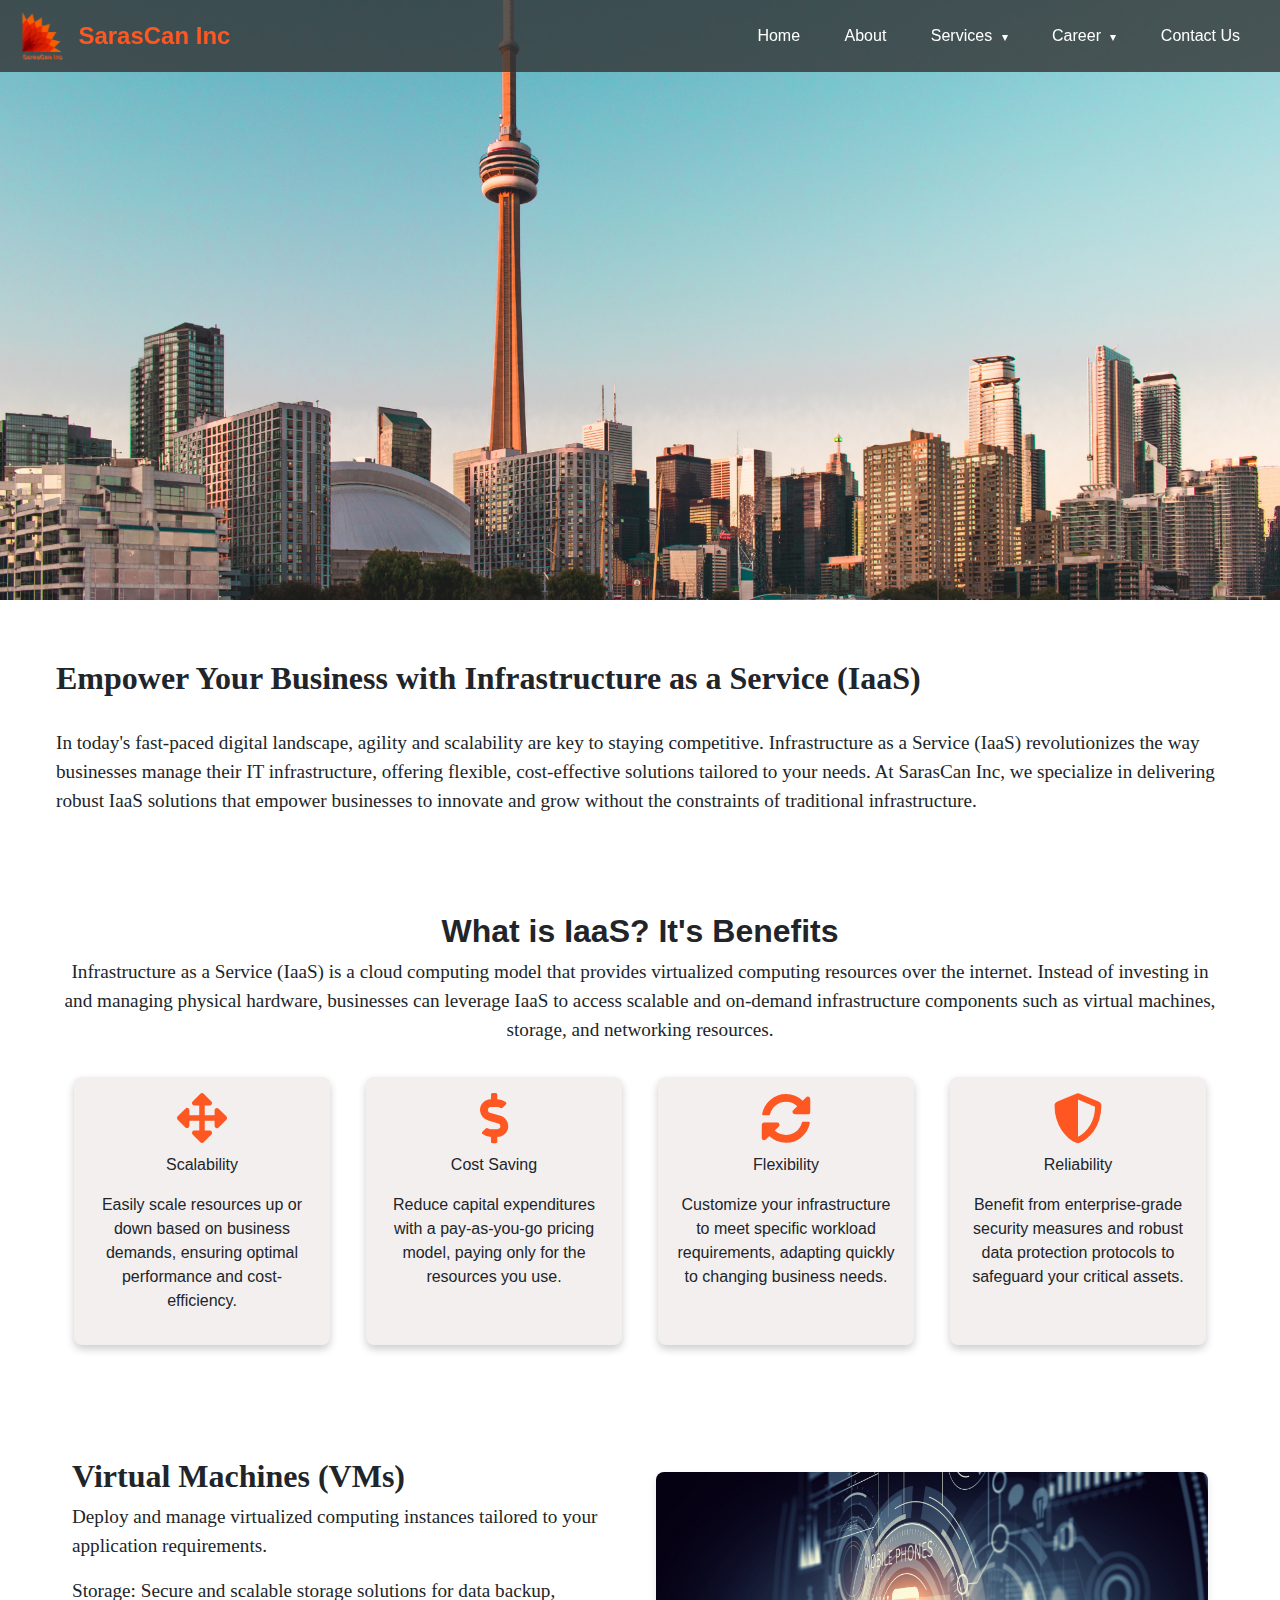
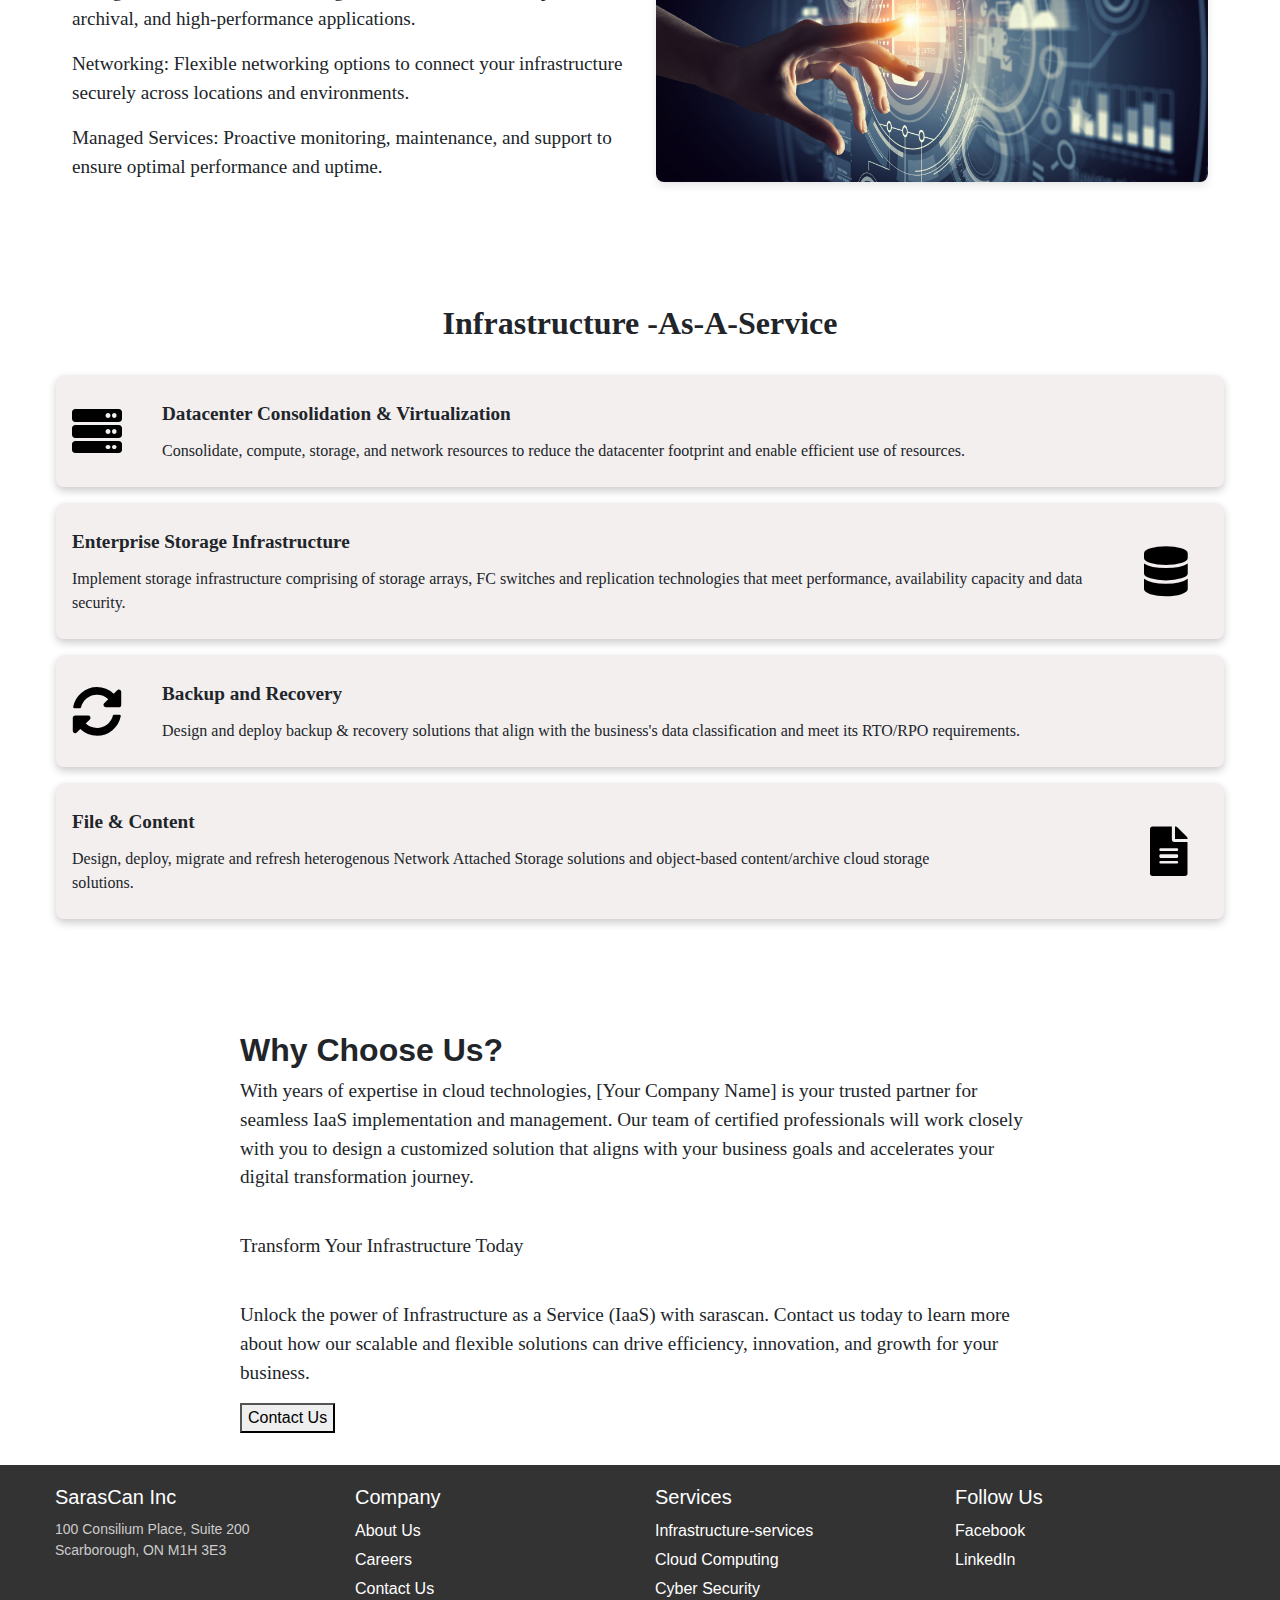
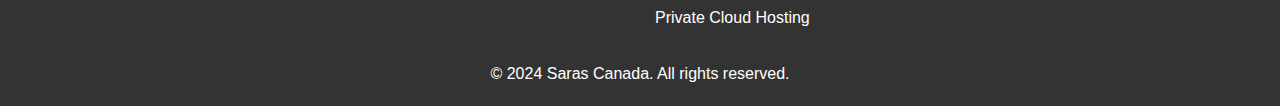
<file: infrastructure.html>
<!DOCTYPE html>
<html lang="en">
<head>
    <meta charset="UTF-8">
    <meta name="viewport" content="width=device-width, initial-scale=1.0">
    <title>Saras Canada</title>
    <link href="https://maxcdn.bootstrapcdn.com/bootstrap/4.5.2/css/bootstrap.min.css" rel="stylesheet">
    <link rel="stylesheet" href="https://cdnjs.cloudflare.com/ajax/libs/font-awesome/5.15.3/css/all.min.css">
    <style>
        body {
            font-family: Arial, sans-serif;
            margin: 0;
            padding: 0;
            overflow-x: hidden; /* Ensure horizontal overflow is hidden for the entire body */
        }

        .navbar {
            display: flex;
            justify-content: space-between;
            align-items: center;
            background-color: rgba(51, 51, 51, 0.8); /* Semi-transparent background */
            padding: 10px 20px;
            position: fixed;
            width: 100%;
            top: 0;
            z-index: 2;
        }

        .navbar img {
            height: 50px;
        }

        .navbar a {
            color: white;
            padding: 14px 20px;
            text-decoration: none;
            text-align: center;
        }

        .navbar a:hover,
        .dropdown:hover .dropbtn {
            background-color: #575757;
        }

        .navbar .brand {
            display: flex;
            align-items: center;
        }

        .navbar .brand span {
            font-weight: bold;
            color: #ff5722; /* Deep Orange */
            margin-left: 10px;
            font-size: 24px;
        }

        .dropdown {
            position: relative;
            display: inline-block;
        }

        .dropdown .dropbtn {
            cursor: pointer;
            font-size: 16px;
            border: none;
            outline: none;
            color: white;
            padding: 14px 20px;
            background-color: inherit;
            font-family: inherit;
            margin: 0;
        }

        .dropdown .dropbtn .caret {
            margin-left: 5px;
            font-size: 12px;
        }

        .dropdown-content {
            display: none;
            position: absolute;
            background-color: #f9f9f9;
            min-width: 200px;
            box-shadow: 0px 8px 16px 0px rgba(0, 0, 0, 0.2);
            z-index: 1;
        }

        .dropdown-content a {
            float: none;
            color: black;
            padding: 12px 16px;
            text-decoration: none;
            display: block;
            text-align: left;
        }

        .dropdown-content a:hover {
            background-color: #ddd;
        }

        .dropdown:hover .dropdown-content {
            display: block;
        }

        /* Image that blends with the navigation bar */
        .blending-image {
            position: relative;
            top: 0;
            left: 0;
            width: 100%;
            height: 600px; /* Adjust the height as needed */
            object-fit: cover;
            opacity: 1; /* Adjust opacity for blending effect */
            z-index: 1;
        }

        section {
            padding: 2em 1em;
            max-width: 1200px;
            margin: 0 auto;
            margin-top: 3vh;
        }

        .photo-info-section {
            display: flex;
            align-items: center;
            margin-top: 2em;
        }

        .photo-info-section .photo {
            flex: 1;
            padding: 1em;
        }

        .photo-info-section .info {
            flex: 2;
            padding: 1em;
            font-family: 'Times New Roman', Times, serif;
        }

        .photo-info-section img {
            max-width: 100%;
            border-radius: 8px;
            box-shadow: 0 4px 8px rgba(0, 0, 0, 0.1);
        }

        .container-section {
            text-align: center;
            font-family: 'Times New Roman', Times, serif;
        }

        .container-container {
            display: flex;
            flex-direction: column;
            gap: 1em;
        }

        .container-item {
            display: flex;
            align-items: center;
            padding: 1em;
            background: #f3efef;
            border-radius: 8px;
            box-shadow: 0 4px 8px rgba(0, 0, 0, 0.2);
            transition: transform 0.3s;
        }

        .container-item:hover {
            transform: translateY(-10px);
        }

        .container-item i {
            font-size: 50px; /* Increase the size of icons */
            margin-right: 20px;
        }

        .container-item p {
            margin: 0.5em 0;
        }

        .container-item p.bold {
            font-weight: bold;
            font-size: 1.2em;
            font-family: 'Times New Roman', Times, serif;
        }

        /* New Section: What is IaaS and its Benefits */
        .benefits-section {
            text-align: center;
            margin-top: 1em;
        }

        .benefits-grid {
            display: flex;
            justify-content: space-around;
            margin-top: 2em;
        }

        .benefit-item {
            display: flex;
            flex-direction: column;
            align-items: center;
            width: 22%;
            padding: 1em;
            background: #f3efef;
            border-radius: 8px;
            box-shadow: 0 4px 8px rgba(0, 0, 0, 0.2);
            transition: transform 0.3s;
        }

        .benefit-item:hover {
            transform: translateY(-10px);
        }

        .benefit-item i {
            font-size: 50px;
            color: #ff5722; /* Icon color */
            margin-bottom: 10px;
        }

        .vms-section {
            display: flex;
            align-items: center;
            margin-top: 2em;
        }

        .vms-section .text-box {
            flex: 1;
            padding: 1em;
            font-family: 'Times New Roman', Times, serif;
        }

        .vms-section .image-box {
            flex: 1;
            padding: 1em;
        }

        .vms-section img {
            max-width: 100%;
            border-radius: 8px;
            box-shadow: 0 4px 8px rgba(0, 0, 0, 0.1);
        }

        .choose-us-section {
            text-align: left;
            margin-top: 3em;
        }

        .choose-us-section .text-box {
            max-width: 800px;
            margin: 0 auto;
        }

        .choose-us-section .contact-btn {
            background-color: #ff5722; /* Deep Orange */
            border: none;
            color: white;
            padding: 10px 20px;
            text-align: center;
            text-decoration: none;
            display: inline-block;
            font-size: 16px;
            margin-top: 10px;
            cursor: pointer;
            border-radius: 5px;
        }

        .choose-us-section .contact-btn:hover {
            background-color: #e64a19;
        }

        footer {
    background-color: #333;
    color: #fff;
    padding: 20px 0;
}

.footer .container {
    max-width: 1200px;
    margin: 0 auto;
}

.footer h5 {
    margin-bottom: 10px;
}

.footer-address {
    color: #ccc;
    font-size: 14px;
    margin-top: 10px;
}

.footer ul {
    padding: 0;
    list-style: none;
}

.footer ul li {
    margin-bottom: 5px;
}

.footer ul li a {
    color: #fff;
    text-decoration: none;
}

.footer ul li a:hover {
    text-decoration: underline;
}

.text-center p {
    margin: 0;
}

.mt-3 {
    margin-top: 1rem;
}

@media (max-width: 768px) {
    .footer .row {
        flex-direction: column;
        text-align: center;
    }

    .footer .col-md-3 {
        margin-bottom: 20px;
    }
}


    </style>
</head>
<body>
<!-- Blending Image -->
<img src="infra.png" alt="Blending Image" class="blending-image">

<!-- Navigation Bar -->
<div class="navbar">
    <div class="brand">
        <img src="logo.png" alt="Saras Canada Logo">
        <span>SarasCan Inc</span>
    </div>
    <div>
        <a href="index.html">Home</a>
        <a href="About_us.html">About</a>
        <div class="dropdown">
            <button class="dropbtn">Services 
                <span class="caret">&#9662;</span>
            </button>
            <div class="dropdown-content">
                <a href="infrastructure.html">Infrastructure as Service</a>
                <a href="cloud.html">Cloud Computing</a>
                <a href="cyber.html">Cyber Security</a>
                <a href="Private_hosting.html">Private Cloud Hosting Services</a>
               
            </div>
        </div> 
        <div class="dropdown">
            <button class="dropbtn">Career 
                <span class="caret">&#9662;</span>
            </button>
            <div class="dropdown-content">
                <a href="#ceipal">Ceipal</a>
                <a href="Career_2.html">Career</a>
                <a href="#full-time-positions">Full Time Positions</a>
                <a href="#referral-program">Referral Program</a>
            </div>
        </div>
        <a href="Contact_Us.html">Contact Us</a>
    </div>
</div>

<main>
    <section class="hero">
        <h2 style="font-size: xx-large;font-family: 'Times New Roman', Times, serif;"><b>Empower Your Business with Infrastructure as a Service (IaaS)</b></h2>
        <br>
        <p style="font-size: larger;font-family: 'Times New Roman', Times, serif;">
            In today's fast-paced digital landscape, agility and scalability are key to staying competitive. Infrastructure as a Service (IaaS) revolutionizes the way businesses manage their IT infrastructure, offering flexible, cost-effective solutions tailored to your needs. At SarasCan Inc, we specialize in delivering robust IaaS solutions that empower businesses to innovate and grow without the constraints of traditional infrastructure.
        </p>
    </section>

    <!-- New Section: What is IaaS and its Benefits -->
    <section class="benefits-section">
        <h2><b>What is IaaS? It's Benefits</b></h2>
        <p style="font-size: larger;font-family: 'Times New Roman', Times, serif;">
            Infrastructure as a Service (IaaS) is a cloud computing model that provides virtualized computing resources over the internet. Instead of investing in and managing physical hardware, businesses can leverage IaaS to access scalable and on-demand infrastructure components such as virtual machines, storage, and networking resources.
        </p>
        <div class="benefits-grid">
            <div class="benefit-item">
                <i class="fas fa-arrows-alt"></i>
                <p>Scalability</p>
                <p>Easily scale resources up or down based on business demands, ensuring optimal performance and cost-efficiency.</p>
            </div>
            <div class="benefit-item">
                <i class="fas fa-dollar-sign"></i>
                <p>Cost Saving</p>
                <p>Reduce capital expenditures with a pay-as-you-go pricing model, paying only for the resources you use.</p>
            </div>
            <div class="benefit-item">
                <i class="fas fa-sync-alt"></i>
                <p>Flexibility</p>
                <p>Customize your infrastructure to meet specific workload requirements, adapting quickly to changing business needs.</p>
            </div>
            <div class="benefit-item">
                <i class="fas fa-shield-alt"></i>
                <p>Reliability</p>
                <p>Benefit from enterprise-grade security measures and robust data protection protocols to safeguard your critical assets.</p>
            </div>
        </div>
    </section>

    <!-- New Section: VMs -->
    <section class="vms-section">
        <div class="text-box">
            <h2><b>Virtual Machines (VMs)</b></h2>
            <p style="font-size: larger;font-family: 'Times New Roman', Times, serif;">
                Deploy and manage virtualized computing instances tailored to your application requirements.
            </p>
            <p style="font-size: larger;font-family: 'Times New Roman', Times, serif;">
                Storage: Secure and scalable storage solutions for data backup, archival, and high-performance applications.
            </p>
            <p style="font-size: larger;font-family: 'Times New Roman', Times, serif;">
                Networking: Flexible networking options to connect your infrastructure securely across locations and environments.
            </p>
            <p style="font-size: larger;font-family: 'Times New Roman', Times, serif;">
                Managed Services: Proactive monitoring, maintenance, and support to ensure optimal performance and uptime.
            </p>
        </div>
        <div class="image-box">
            <img src="vms1.png" alt="VM Image">
        </div>
    </section>

    <!-- Updated Section: Why Choose SarasCan Inc -->
    <section class="container-section"> 
        <h2><b>Infrastructure -As-A-Service</b></h2>
        <br>
        <div class="container-container">
            <div class="container-item">
                <i class="fas fa-server" style="color: black;"></i>
                <div style="margin-left: 20px;">
                    <p class="bold" style="text-align: left;">Datacenter Consolidation & Virtualization</p>
                    <p style="text-align: left;">Consolidate, compute, storage, and network resources to reduce the datacenter footprint and enable efficient use of resources.</p>
                </div>
            </div>
            <div class="container-item">
                <div style="margin-right: 20px;">
                    <p class="bold" style="text-align: left;">Enterprise Storage Infrastructure</p>
                    <p style="text-align: left;">Implement storage infrastructure comprising of storage arrays, FC switches and replication technologies that meet performance, availability capacity and data security.</p>
                </div>
                <i class="fas fa-database" style="color: black;"></i>
            </div>
            <div class="container-item">
                <i class="fas fa-sync-alt" style="color: black;"></i>
                <div style="margin-left: 20px;">
                    <p class="bold" style="text-align: left;">Backup and Recovery</p>
                    <p style="text-align: left;">Design and deploy backup & recovery solutions that align with the business's data classification and meet its RTO/RPO requirements.</p>
                </div>
            </div>
            <div class="container-item">
                <div style="margin-right: 155px;">
                    <p class="bold" style="text-align: left;">File & Content</p>
                    <p style="text-align: left;">Design, deploy, migrate and refresh heterogenous Network Attached Storage solutions and object-based content/archive cloud storage solutions.</p>
                </div>
                <i class="fas fa-file-alt" style="color: black;"></i>
            </div>
        </div>
    </section>

    <!-- New Section: Choose Us -->
    <section class="choose-us-section">
        <div class="text-box">
            <h2><b>Why Choose Us?</b></h2>
            <p style="font-size: larger;font-family: 'Times New Roman', Times, serif;">
                With years of expertise in cloud technologies, [Your Company Name] is your trusted partner for seamless IaaS implementation and management. Our team of certified professionals will work closely with you to design a customized solution that aligns with your business goals and accelerates your digital transformation journey.
            </p>
            <br>
            <p style="font-size: larger;font-family: 'Times New Roman', Times, serif;">
                Transform Your Infrastructure Today
            </p>
            <br>
            <p style="font-size: larger;font-family: 'Times New Roman', Times, serif;">
                Unlock the power of Infrastructure as a Service (IaaS) with sarascan. Contact us today to learn more about how our scalable and flexible solutions can drive efficiency, innovation, and growth for your business.
            </p>
            <button onclick="location.href='Contact_Us.html'">Contact Us</button>
        </div>
    </section>

   <!-- Footer -->
<footer class="footer">
    <div class="container">
        <div class="row">
            <!-- Company Name and Address -->
            <div class="col-md-3">
                <h5>SarasCan Inc</h5>
                <p class="footer-address">100 Consilium Place, Suite 200
                    Scarborough, ON  M1H 3E3</p>
            </div>
            <!-- Company Links -->
            <div class="col-md-3">
                <h5>Company</h5>
                <ul class="list-unstyled">
                    <li><a href="About_Us.html">About Us</a></li>
                    <li><a href="Career_2.html">Careers</a></li>
                    <li><a href="Contact_Us.html">Contact Us</a></li>
                </ul>
            </div>
            <!-- Services Links -->
            <div class="col-md-3">
                <h5>Services</h5>
                <ul class="list-unstyled">
                    <li><a href="infrastructure.html">Infrastructure-services</a></li>
                    <li><a href="cloud.html">Cloud Computing</a></li>
                    <li><a href="cyber.html">Cyber Security</a></li>
                    <li><a href="Private_hosting.html">Private Cloud Hosting</a></li>
                    
                </ul>
            </div>
            <!-- Follow Us Links -->
            <div class="col-md-3">
                <h5>Follow Us</h5>
                <ul class="list-unstyled">
                    <li><a href="#">Facebook</a></li>
                    <li><a href="#">LinkedIn</a></li>
                </ul>
            </div>
        </div>
        <div class="row mt-3">
            <div class="col text-center">
                <p>&copy; 2024 Saras Canada. All rights reserved.</p>
            </div>
        </div>
    </div>
</footer>

<script src="https://maxcdn.bootstrapcdn.com/bootstrap/4.5.2/js/bootstrap.min.js"></script>
</body>
</html>
</file>
